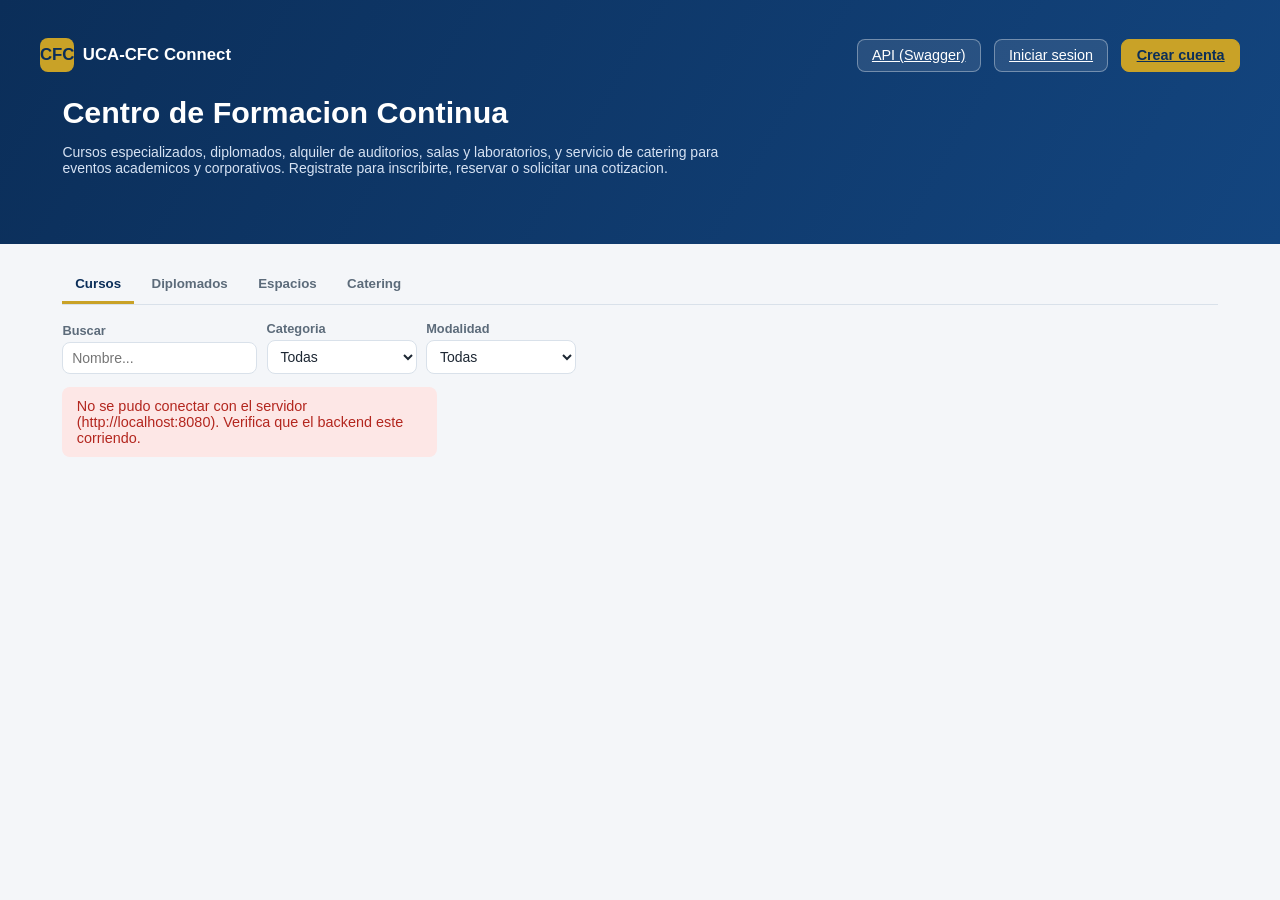
<file: src/main/resources/static/index.html>
<!doctype html>
<html lang="es">
<head>
  <meta charset="utf-8">
  <meta name="viewport" content="width=device-width, initial-scale=1">
  <title>UCA-CFC Connect - Centro de Formacion Continua</title>
  <link rel="stylesheet" href="css/styles.css">
</head>
<body>
<header class="hero">
  <nav class="publico-nav">
    <div class="brand" style="margin:0"><div class="logo">CFC</div><div>UCA-CFC Connect</div></div>
    <div class="spacer"></div>
    <a class="btn" id="lnkSwagger" href="swagger-ui.html" target="_blank">API (Swagger)</a>
    <a class="btn" href="login.html" id="btnEntrar">Iniciar sesion</a>
    <a class="btn btn-primary" href="login.html?tab=registro">Crear cuenta</a>
  </nav>
  <div class="contenedor" style="padding-top:0">
    <h1>Centro de Formacion Continua</h1>
    <p>Cursos especializados, diplomados, alquiler de auditorios, salas y laboratorios, y servicio de catering para eventos
      academicos y corporativos. Registrate para inscribirte, reservar o solicitar una cotizacion.</p>
  </div>
</header>
<main class="contenedor">
  <div class="tabs" id="tabs">
    <button class="tab activo" data-tab="cursos">Cursos</button>
    <button class="tab" data-tab="diplomados">Diplomados</button>
    <button class="tab" data-tab="espacios">Espacios</button>
    <button class="tab" data-tab="catering">Catering</button>
  </div>
  <div class="filtros" id="filtros">
    <div class="campo"><label>Buscar</label><input id="q" placeholder="Nombre..."></div>
    <div class="campo"><label>Categoria</label><select id="categoria"><option value="">Todas</option></select></div>
    <div class="campo"><label>Modalidad</label><select id="modalidad"><option value="">Todas</option></select></div>
  </div>
  <div class="grid grid-3" id="resultado"></div>
</main>
<div id="toasts"></div>
<script src="js/config.js"></script>
<script src="js/api.js"></script>
<script src="js/ui.js"></script>
<script src="js/publico.js"></script>
</body>
</html>
</file>
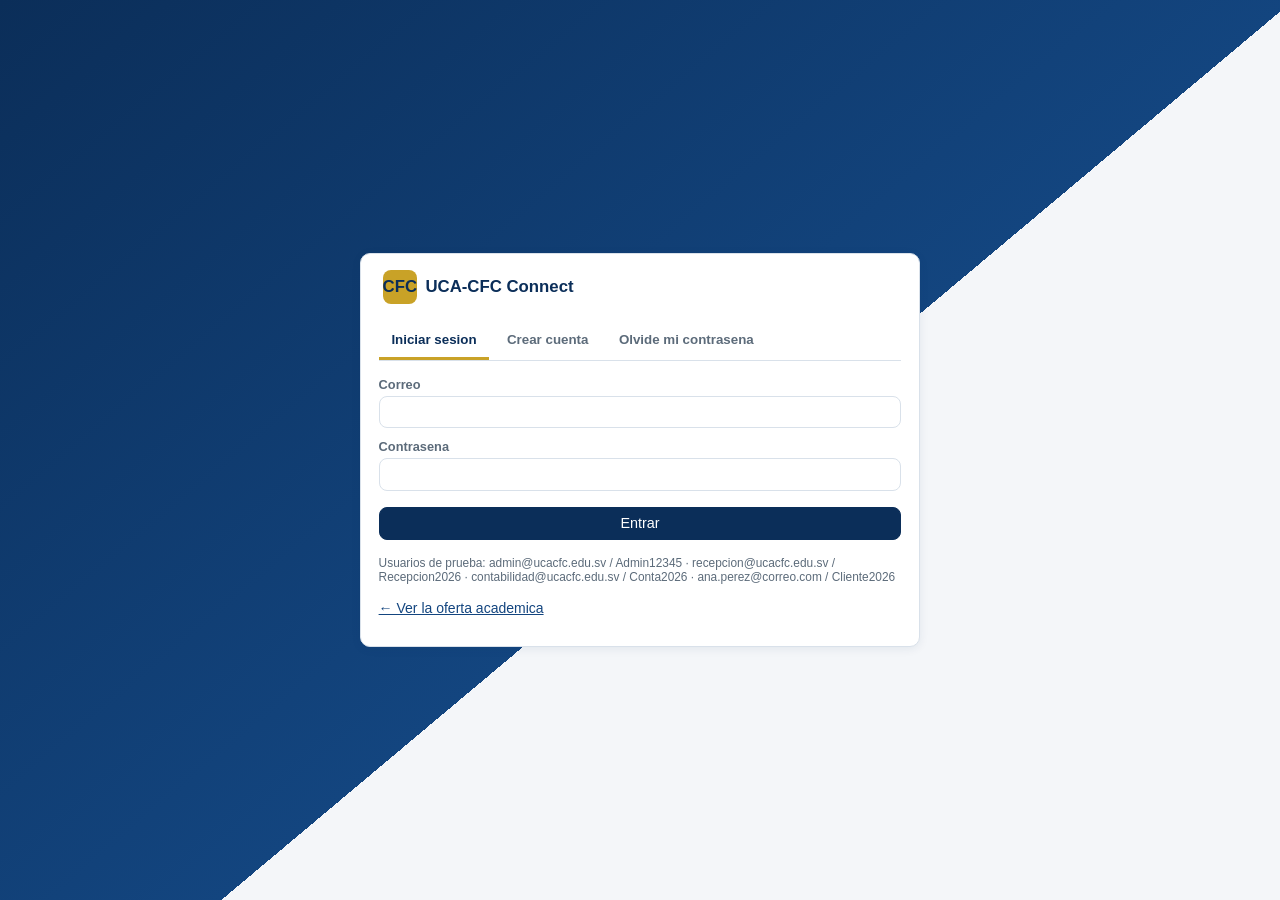
<file: src/main/resources/static/app.html>
<!doctype html>
<html lang="es">
<head>
  <meta charset="utf-8">
  <meta name="viewport" content="width=device-width, initial-scale=1">
  <title>UCA-CFC Connect</title>
  <link rel="stylesheet" href="css/styles.css">
</head>
<body>
<div class="layout">
  <aside class="sidebar" id="sidebar">
    <div class="brand"><div class="logo">CFC</div><div>UCA-CFC Connect</div></div>
    <nav id="menu"></nav>
  </aside>
  <div class="main">
    <header class="topbar">
      <button class="btn menu-toggle" id="btnMenu" type="button">☰</button>
      <div class="spacer"></div>
      <div class="user"><div id="usuarioNombre"></div><div class="rol" id="usuarioRol"></div></div>
      <button class="btn" id="btnPerfil" type="button">Mi perfil</button>
      <button class="btn" id="btnSalir" type="button">Cerrar sesion</button>
    </header>
    <main class="content" id="contenido"></main>
  </div>
</div>
<div id="toasts"></div>
<script src="js/config.js"></script>
<script src="js/api.js"></script>
<script src="js/ui.js"></script>
<script src="js/vistas-catalogos.js"></script>
<script src="js/vistas-espacios.js"></script>
<script src="js/vistas-oferta.js"></script>
<script src="js/vistas-clientes.js"></script>
<script src="js/vistas-inscripciones.js"></script>
<script src="js/vistas-reservas-catering.js"></script>
<script src="js/vistas-cotizaciones.js"></script>
<script src="js/vistas-pagos.js"></script>
<script src="js/vistas-agenda.js"></script>
<script src="js/vistas-inicio.js"></script>
<script src="js/app.js"></script>
</body>
</html>
</file>
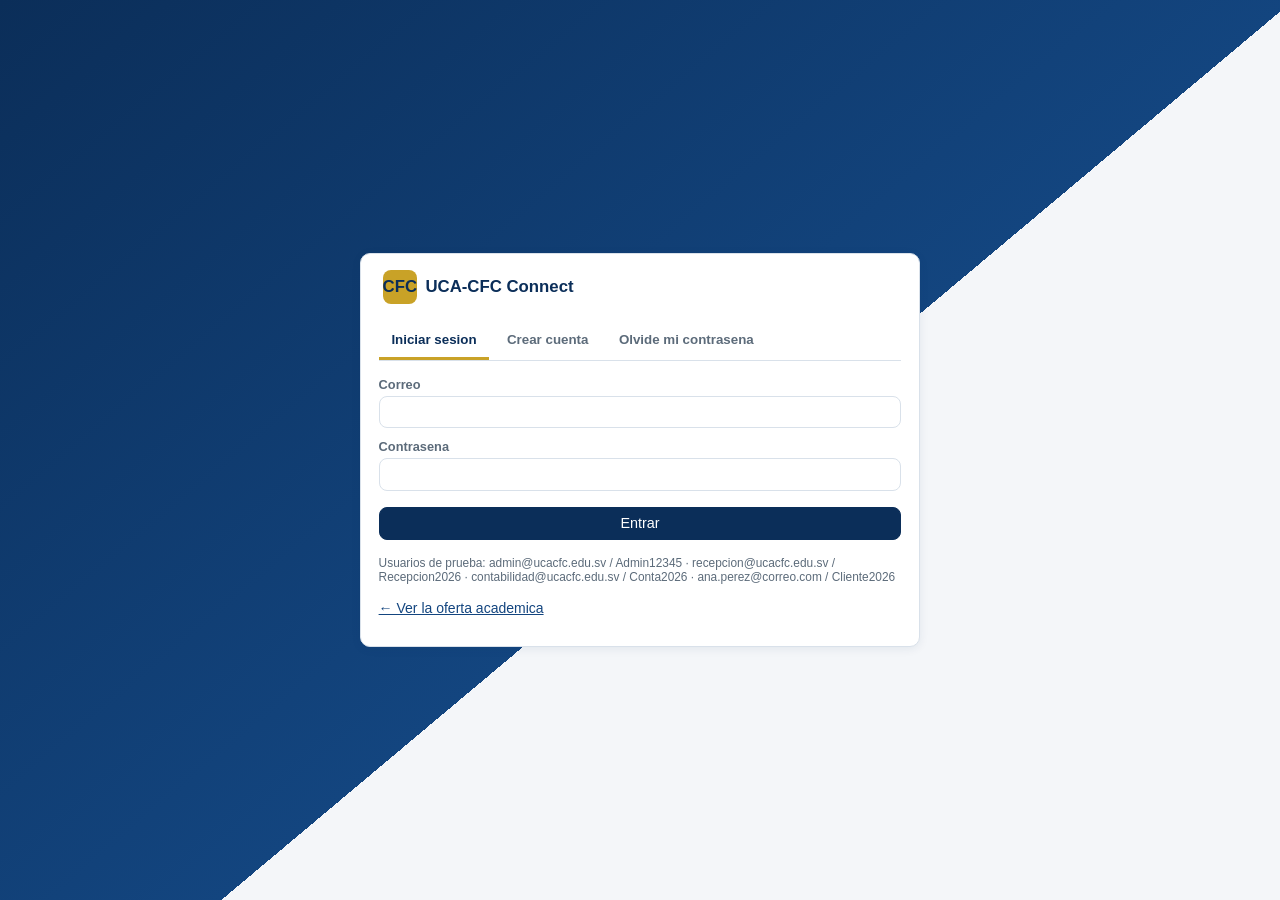
<file: src/main/resources/static/login.html>
<!doctype html>
<html lang="es">
<head>
  <meta charset="utf-8">
  <meta name="viewport" content="width=device-width, initial-scale=1">
  <title>Ingresar - UCA-CFC Connect</title>
  <link rel="stylesheet" href="css/styles.css">
</head>
<body>
<div class="auth-wrap">
  <div class="card auth-card">
    <div class="brand" style="color:var(--azul)"><div class="logo">CFC</div><div>UCA-CFC Connect</div></div>
    <div class="tabs">
      <button class="tab activo" data-tab="login">Iniciar sesion</button>
      <button class="tab" data-tab="registro">Crear cuenta</button>
      <button class="tab" data-tab="recuperar">Olvide mi contrasena</button>
    </div>
    <div id="mensaje"></div>

    <form id="formLogin" class="panel" novalidate>
      <div class="campo"><label>Correo</label><input type="email" name="email" autocomplete="username" required></div>
      <div class="campo" style="margin-top:.7rem"><label>Contrasena</label><input type="password" name="password" autocomplete="current-password" required></div>
      <button class="btn btn-primary" style="margin-top:1rem;width:100%" type="submit">Entrar</button>
      <p class="small muted" style="margin-top:1rem">Usuarios de prueba: admin@ucacfc.edu.sv / Admin12345 · recepcion@ucacfc.edu.sv / Recepcion2026 ·
        contabilidad@ucacfc.edu.sv / Conta2026 · ana.perez@correo.com / Cliente2026</p>
    </form>

    <form id="formRegistro" class="panel hidden form-grid" novalidate>
      <div class="campo"><label>Tipo de cliente</label><select name="tipo"><option value="PERSONA">Persona</option><option value="EMPRESA">Empresa</option></select></div>
      <div class="campo"><label>DUI / NIT</label><input name="duiNit" placeholder="01234567-8" required></div>
      <div class="campo full" id="campoEmpresa" style="display:none"><label>Razon social</label><input name="empresa"></div>
      <div class="campo"><label>Nombre completo</label><input name="nombre" required></div>
      <div class="campo"><label>Telefono</label><input name="telefono" placeholder="7123-4567" required></div>
      <div class="campo"><label>Correo</label><input type="email" name="email" required></div>
      <div class="campo"><label>Contrasena</label><input type="password" name="password" required><span class="ayuda">8+ caracteres con letras y numeros</span></div>
      <div class="campo full"><label>Direccion</label><input name="direccion"></div>
      <button class="btn btn-primary full" type="submit">Crear cuenta</button>
    </form>

    <div id="panelRecuperar" class="panel hidden">
      <form id="formRecuperar" novalidate>
        <p class="small muted">Te enviaremos un enlace para restablecer tu contrasena (valido 30 minutos).</p>
        <div class="campo"><label>Correo</label><input type="email" name="email" required></div>
        <button class="btn btn-primary" style="margin-top:.8rem" type="submit">Enviar enlace</button>
      </form>
      <form id="formRestablecer" style="margin-top:1.2rem" novalidate>
        <h3>¿Ya tienes el codigo?</h3>
        <div class="campo"><label>Codigo de recuperacion</label><input name="token" required></div>
        <div class="campo" style="margin-top:.6rem"><label>Nueva contrasena</label><input type="password" name="nuevaPassword" required></div>
        <button class="btn" style="margin-top:.8rem" type="submit">Restablecer contrasena</button>
      </form>
    </div>
    <p style="margin-top:1rem"><a href="index.html">← Ver la oferta academica</a></p>
  </div>
</div>
<script src="js/config.js"></script>
<script src="js/api.js"></script>
<script src="js/ui.js"></script>
<script src="js/login.js"></script>
</body>
</html>
</file>
<file: src/main/resources/static/css/styles.css>
/* UCA-CFC Connect - estilos (sin frameworks) */
:root {
  --azul: #0b2e59; --azul-2: #13457f; --azul-claro: #e8eef7; --oro: #c9a227;
  --texto: #1d2733; --suave: #5c6b7a; --borde: #d9e1ea; --fondo: #f4f6f9; --blanco: #fff;
  --ok: #1e7b4c; --ok-bg: #e3f4ea; --warn: #9a6b00; --warn-bg: #fff4d6; --err: #b3261e; --err-bg: #fde7e6;
  --info: #1f5fa8; --info-bg: #e5effa; --gris-bg: #eceff3;
  --radio: 10px; --sombra: 0 2px 10px rgba(11, 46, 89, .08);
}
* { box-sizing: border-box; }
html, body { margin: 0; }
body { font-family: "Segoe UI", Roboto, Arial, sans-serif; color: var(--texto); background: var(--fondo); font-size: 14px; }
a { color: var(--azul-2); }
h1, h2, h3 { margin: 0 0 .6rem; color: var(--azul); }
h1 { font-size: 1.5rem; } h2 { font-size: 1.2rem; } h3 { font-size: 1rem; }
.muted { color: var(--suave); }
.small { font-size: .85em; }
.right { text-align: right; }
.row { display: flex; gap: .6rem; align-items: center; flex-wrap: wrap; }
.spacer { flex: 1; }
.hidden { display: none !important; }

/* Botones */
.btn { border: 1px solid var(--borde); background: var(--blanco); color: var(--texto); padding: .45rem .9rem;
  border-radius: 8px; cursor: pointer; font-size: .9rem; line-height: 1.2; white-space: nowrap; }
.btn:hover { border-color: var(--azul-2); }
.btn:disabled { opacity: .5; cursor: not-allowed; }
.btn-primary { background: var(--azul); color: #fff; border-color: var(--azul); }
.btn-primary:hover { background: var(--azul-2); }
.btn-ok { background: var(--ok); color: #fff; border-color: var(--ok); }
.btn-danger { background: var(--blanco); color: var(--err); border-color: #efb8b4; }
.btn-danger:hover { background: var(--err-bg); }
.btn-link { border: none; background: none; color: var(--azul-2); padding: .2rem .3rem; text-decoration: underline; }
.btn-sm { padding: .25rem .55rem; font-size: .8rem; }

/* Layout app */
.layout { display: grid; grid-template-columns: 240px 1fr; min-height: 100vh; }
.sidebar { background: var(--azul); color: #dfe8f5; padding: 1rem .75rem; position: sticky; top: 0; height: 100vh; overflow-y: auto; }
.brand { display: flex; align-items: center; gap: .55rem; color: #fff; font-weight: 700; font-size: 1.05rem; margin: 0 .25rem 1.2rem; }
.brand .logo { width: 34px; height: 34px; border-radius: 8px; background: var(--oro); color: var(--azul); display: grid; place-items: center; font-weight: 800; }
.nav-group { margin: 1rem .4rem .35rem; font-size: .72rem; text-transform: uppercase; letter-spacing: .06em; color: #9db3d1; }
.nav-item { display: block; padding: .5rem .7rem; border-radius: 8px; color: #e6eef9; text-decoration: none; cursor: pointer; }
.nav-item:hover { background: rgba(255, 255, 255, .08); }
.nav-item.activo { background: rgba(255, 255, 255, .16); color: #fff; font-weight: 600; }
.main { min-width: 0; }
.topbar { background: var(--blanco); border-bottom: 1px solid var(--borde); padding: .7rem 1.3rem; display: flex; align-items: center; gap: 1rem; position: sticky; top: 0; z-index: 5; }
.topbar .user { text-align: right; line-height: 1.2; }
.topbar .rol { font-size: .75rem; color: var(--suave); }
.content { padding: 1.3rem; max-width: 1400px; }
.menu-toggle { display: none; }

/* Tarjetas */
.card { background: var(--blanco); border: 1px solid var(--borde); border-radius: var(--radio); padding: 1rem 1.1rem; box-shadow: var(--sombra); }
.card + .card { margin-top: 1rem; }
.grid { display: grid; gap: 1rem; }
.grid-2 { grid-template-columns: repeat(2, minmax(0, 1fr)); }
.grid-3 { grid-template-columns: repeat(3, minmax(0, 1fr)); }
.grid-4 { grid-template-columns: repeat(4, minmax(0, 1fr)); }
.kpi { padding: .9rem 1rem; }
.kpi .valor { font-size: 1.6rem; font-weight: 700; color: var(--azul); }
.kpi .etiqueta { color: var(--suave); font-size: .82rem; }
.page-head { display: flex; align-items: flex-end; gap: 1rem; margin-bottom: 1rem; flex-wrap: wrap; }
.page-head p { margin: .1rem 0 0; color: var(--suave); }

/* Filtros */
.filtros { display: flex; flex-wrap: wrap; gap: .6rem; align-items: flex-end; margin-bottom: .8rem; }
.filtros .campo { min-width: 150px; }

/* Formularios */
.campo { display: flex; flex-direction: column; gap: .25rem; }
.campo label { font-size: .8rem; font-weight: 600; color: var(--suave); }
.campo .req { color: var(--err); }
.campo .ayuda { font-size: .75rem; color: var(--suave); }
input, select, textarea { font: inherit; padding: .45rem .55rem; border: 1px solid var(--borde); border-radius: 8px; background: #fff; color: var(--texto); width: 100%; }
input:focus, select:focus, textarea:focus { outline: 2px solid #9cc0ea; border-color: var(--azul-2); }
textarea { min-height: 70px; resize: vertical; }
.form-grid { display: grid; grid-template-columns: repeat(2, minmax(0, 1fr)); gap: .8rem 1rem; }
.form-grid .full { grid-column: 1 / -1; }
.checkbox { flex-direction: row; align-items: center; gap: .5rem; }
.checkbox input { width: auto; }
.campo.invalido input, .campo.invalido select, .campo.invalido textarea { border-color: var(--err); }
.campo .error-campo { color: var(--err); font-size: .75rem; }

/* Tabla */
.tabla-wrap { overflow-x: auto; }
table { width: 100%; border-collapse: collapse; background: var(--blanco); }
th, td { padding: .55rem .6rem; border-bottom: 1px solid var(--borde); text-align: left; vertical-align: top; }
th { font-size: .78rem; text-transform: uppercase; letter-spacing: .03em; color: var(--suave); background: #f8fafc; white-space: nowrap; }
th.ordenable { cursor: pointer; user-select: none; }
th.ordenable:hover { color: var(--azul-2); }
tr:hover td { background: #fbfcfe; }
td.acciones { white-space: nowrap; text-align: right; }
td.acciones .btn + .btn { margin-left: .25rem; }
.vacio { padding: 2rem; text-align: center; color: var(--suave); }
.paginacion { display: flex; align-items: center; gap: .5rem; justify-content: flex-end; padding-top: .7rem; flex-wrap: wrap; }
.paginacion select { width: auto; }

/* Badges */
.badge { display: inline-block; padding: .15rem .55rem; border-radius: 999px; font-size: .74rem; font-weight: 600; background: var(--gris-bg); color: var(--suave); white-space: nowrap; }
.b-ok { background: var(--ok-bg); color: var(--ok); }
.b-warn { background: var(--warn-bg); color: var(--warn); }
.b-err { background: var(--err-bg); color: var(--err); }
.b-info { background: var(--info-bg); color: var(--info); }

/* Alertas */
.alerta { padding: .7rem .9rem; border-radius: 8px; margin-bottom: .8rem; font-size: .9rem; }
.alerta ul { margin: .3rem 0 0 1.1rem; padding: 0; }
.alerta-error { background: var(--err-bg); color: var(--err); }
.alerta-ok { background: var(--ok-bg); color: var(--ok); }
.alerta-info { background: var(--info-bg); color: var(--info); }

/* Modal */
.modal-fondo { position: fixed; inset: 0; background: rgba(15, 25, 40, .45); display: flex; align-items: flex-start; justify-content: center; padding: 4vh 1rem; z-index: 50; overflow-y: auto; }
.modal { background: var(--blanco); border-radius: 12px; width: 100%; max-width: 720px; box-shadow: 0 18px 50px rgba(0, 0, 0, .25); }
.modal.grande { max-width: 980px; }
.modal-head { display: flex; align-items: center; padding: 1rem 1.2rem; border-bottom: 1px solid var(--borde); }
.modal-head h2 { margin: 0; flex: 1; }
.modal-body { padding: 1.1rem 1.2rem; }
.modal-foot { display: flex; justify-content: flex-end; gap: .5rem; padding: .9rem 1.2rem; border-top: 1px solid var(--borde); }
.cerrar { border: none; background: none; font-size: 1.4rem; cursor: pointer; color: var(--suave); }

/* Toasts */
#toasts { position: fixed; right: 1rem; bottom: 1rem; display: flex; flex-direction: column; gap: .5rem; z-index: 100; }
.toast { background: var(--azul); color: #fff; padding: .7rem 1rem; border-radius: 8px; box-shadow: var(--sombra); max-width: 420px; }
.toast.error { background: var(--err); }
.toast.ok { background: var(--ok); }

/* Detalle */
.detalle { display: grid; grid-template-columns: repeat(2, minmax(0, 1fr)); gap: .4rem 1.2rem; }
.detalle div { padding: .25rem 0; border-bottom: 1px dashed var(--borde); }
.detalle b { display: block; font-size: .75rem; color: var(--suave); font-weight: 600; }
.lista-simple { margin: 0; padding-left: 1.1rem; }

/* Sesiones / items editor */
.filas-editor .fila { display: grid; gap: .5rem; align-items: end; margin-bottom: .5rem; }
.fila-sesion { grid-template-columns: 1fr 1fr auto; }
.fila-item { grid-template-columns: 1.1fr 1.6fr .6fr .8fr 1.4fr auto; }
.caja { border: 1px dashed var(--borde); border-radius: 8px; padding: .8rem; background: #fafcff; }

/* Calendario */
.cal { display: grid; grid-template-columns: repeat(7, minmax(0, 1fr)); border-top: 1px solid var(--borde); border-left: 1px solid var(--borde); }
.cal .dia-nombre { background: #f8fafc; font-size: .75rem; font-weight: 700; text-transform: uppercase; color: var(--suave); padding: .4rem; border-right: 1px solid var(--borde); border-bottom: 1px solid var(--borde); }
.cal .dia { min-height: 110px; padding: .3rem; border-right: 1px solid var(--borde); border-bottom: 1px solid var(--borde); background: #fff; }
.cal .dia.fuera { background: #f7f8fa; color: #aab4c0; }
.cal .dia.hoy { outline: 2px solid var(--oro); outline-offset: -2px; }
.cal .num { font-size: .78rem; font-weight: 700; margin-bottom: .2rem; }
.evt { display: block; font-size: .72rem; padding: .15rem .3rem; border-radius: 4px; margin-bottom: 2px; cursor: pointer; overflow: hidden; text-overflow: ellipsis; white-space: nowrap; border-left: 3px solid; }
.evt-CURSO { background: #e5effa; border-color: #1f5fa8; }
.evt-DIPLOMADO { background: #efe7fb; border-color: #6a3db8; }
.evt-EVENTO { background: #fff4d6; border-color: #c9a227; }
.evt-ALQUILER { background: #e3f4ea; border-color: #1e7b4c; }
.evt-CATERING { background: #fde9df; border-color: #c25a1b; }
.leyenda { display: flex; gap: .8rem; flex-wrap: wrap; font-size: .78rem; }
.leyenda span { display: inline-flex; align-items: center; gap: .3rem; }
.leyenda i { width: 12px; height: 12px; border-radius: 3px; display: inline-block; }

/* Publico / login */
.hero { background: linear-gradient(120deg, var(--azul), var(--azul-2)); color: #fff; padding: 2.4rem 1.5rem 2rem; }
.hero h1 { color: #fff; font-size: 1.9rem; }
.hero p { color: #d6e2f3; max-width: 680px; }
.publico-nav { display: flex; align-items: center; gap: .8rem; max-width: 1200px; margin: 0 auto 1.4rem; }
.publico-nav .btn { background: rgba(255, 255, 255, .1); color: #fff; border-color: rgba(255, 255, 255, .35); }
.publico-nav .btn-primary { background: var(--oro); color: var(--azul); border-color: var(--oro); font-weight: 700; }
.contenedor { max-width: 1200px; margin: 0 auto; padding: 1.4rem; }
.oferta-card h3 { margin-bottom: .2rem; }
.oferta-card .meta { font-size: .82rem; color: var(--suave); margin: .3rem 0; }
.precio { font-size: 1.15rem; font-weight: 700; color: var(--azul); }
.auth-wrap { min-height: 100vh; display: grid; place-items: center; padding: 1.5rem; background: linear-gradient(140deg, var(--azul) 0, var(--azul-2) 55%, var(--fondo) 55%); }
.auth-card { width: 100%; max-width: 560px; }
.tabs { display: flex; gap: .3rem; border-bottom: 1px solid var(--borde); margin-bottom: 1rem; flex-wrap: wrap; }
.tab { border: none; background: none; padding: .6rem .8rem; cursor: pointer; color: var(--suave); border-bottom: 3px solid transparent; font-weight: 600; }
.tab.activo { color: var(--azul); border-color: var(--oro); }

/* Comprobante (impresion) */
.comprobante { border: 2px solid var(--azul); border-radius: 10px; padding: 1.2rem; }
.comprobante .encabezado { display: flex; justify-content: space-between; border-bottom: 1px solid var(--borde); padding-bottom: .6rem; margin-bottom: .8rem; }
@media print {
  body * { visibility: hidden; }
  .imprimible, .imprimible * { visibility: visible; }
  .imprimible { position: absolute; left: 0; top: 0; width: 100%; }
}

@media (max-width: 900px) {
  .layout { grid-template-columns: 1fr; }
  .sidebar { position: fixed; left: -260px; width: 240px; z-index: 40; transition: left .2s; }
  .sidebar.abierto { left: 0; }
  .menu-toggle { display: inline-block; }
  .grid-2, .grid-3, .grid-4, .form-grid, .detalle { grid-template-columns: 1fr; }
  .fila-item { grid-template-columns: 1fr 1fr; }
  .content { padding: 1rem; }
}
</file>
